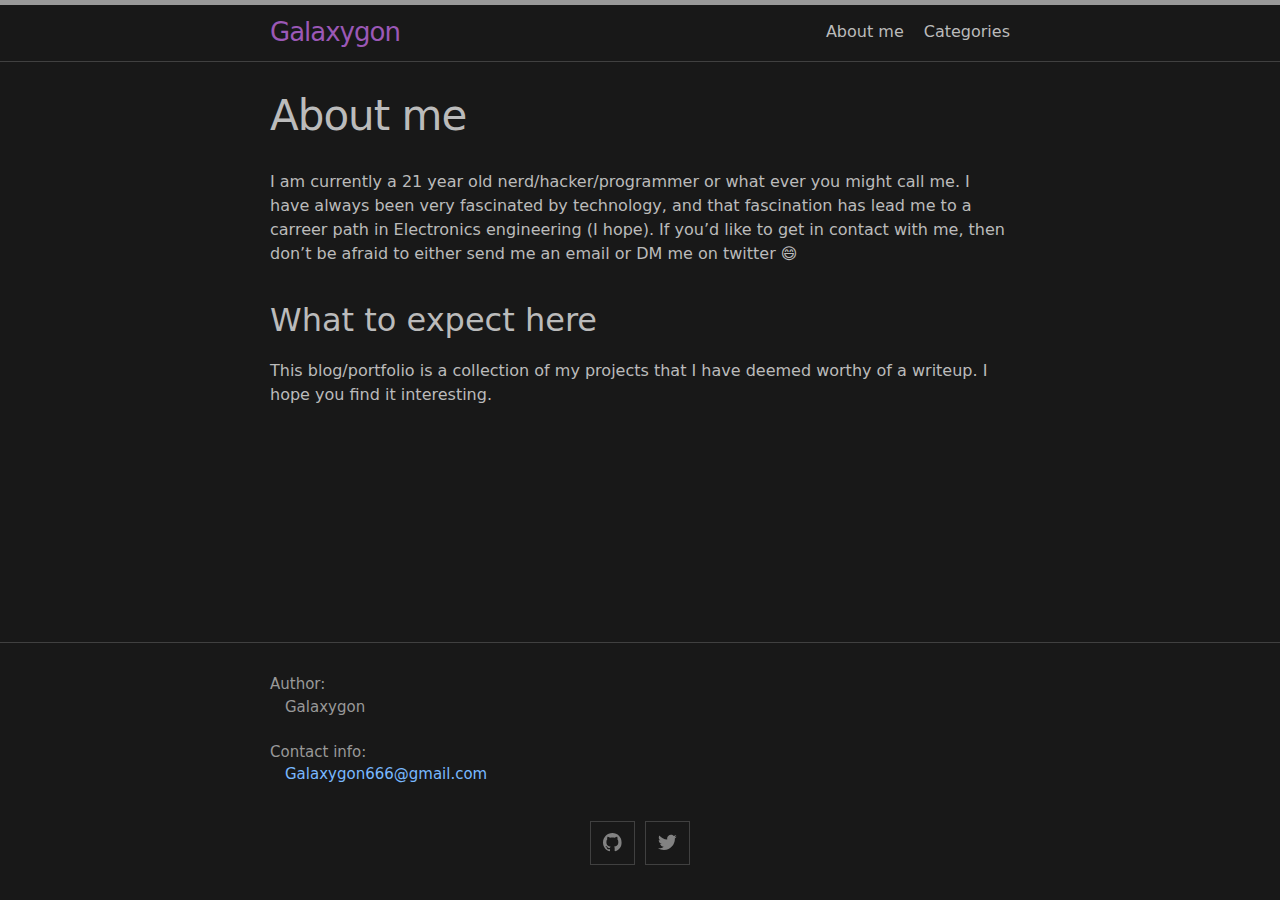
<file: about/index.html>
<!DOCTYPE html>
<html lang="en"><head>
  <meta charset="utf-8">
  <meta http-equiv="X-UA-Compatible" content="IE=edge">
  <meta name="viewport" content="width=device-width, initial-scale=1"><!-- Begin Jekyll SEO tag v2.8.0 -->
<title>About me | Galaxygon</title>
<meta name="generator" content="Jekyll v3.9.3" />
<meta property="og:title" content="About me" />
<meta name="author" content="Galaxygon" />
<meta property="og:locale" content="en_US" />
<link rel="canonical" href="https://galaxygon.dev/about/" />
<meta property="og:url" content="https://galaxygon.dev/about/" />
<meta property="og:site_name" content="Galaxygon" />
<meta property="og:type" content="website" />
<meta name="twitter:card" content="summary" />
<meta property="twitter:title" content="About me" />
<script type="application/ld+json">
{"@context":"https://schema.org","@type":"WebSite","author":{"@type":"Person","name":"Galaxygon"},"headline":"About me","name":"Galaxygon","url":"https://galaxygon.dev/about/"}</script>
<!-- End Jekyll SEO tag -->
<link rel="stylesheet" href="/assets/css/style.css"><link type="application/atom+xml" rel="alternate" href="https://galaxygon.dev/feed.xml" title="Galaxygon" />
</head>
<body><header class="site-header">

  <div class="wrapper"><a class="site-title" rel="author" href="/">Galaxygon</a><nav class="site-nav">
        <input type="checkbox" id="nav-trigger" class="nav-trigger" />
        <label for="nav-trigger">
          <span class="menu-icon">
            <svg viewBox="0 0 18 15" width="18px" height="15px">
              <path d="M18,1.484c0,0.82-0.665,1.484-1.484,1.484H1.484C0.665,2.969,0,2.304,0,1.484l0,0C0,0.665,0.665,0,1.484,0 h15.032C17.335,0,18,0.665,18,1.484L18,1.484z M18,7.516C18,8.335,17.335,9,16.516,9H1.484C0.665,9,0,8.335,0,7.516l0,0 c0-0.82,0.665-1.484,1.484-1.484h15.032C17.335,6.031,18,6.696,18,7.516L18,7.516z M18,13.516C18,14.335,17.335,15,16.516,15H1.484 C0.665,15,0,14.335,0,13.516l0,0c0-0.82,0.665-1.483,1.484-1.483h15.032C17.335,12.031,18,12.695,18,13.516L18,13.516z"/>
            </svg>
          </span>
        </label>

        <div class="trigger"><a class="page-link" href="/about/">About me</a><a class="page-link" href="/categories/">Categories</a></div>
      </nav></div>
</header>
<main class="page-content" aria-label="Content">
      <div class="wrapper">
        <article class="post">

  <header class="post-header">
    <h1 class="post-title">About me</h1>
  </header>

  <div class="post-content">
    <p>I am currently a 21 year old nerd/hacker/programmer or what ever you might call me. 
I have always been very fascinated by technology, and that fascination has lead me to a carreer path in Electronics engineering (I hope). If you’d like to get in contact with me, then don’t be afraid to either send me an email or DM me on twitter 😄</p>

<h2 id="what-to-expect-here">What to expect here</h2>

<p>This blog/portfolio is a collection of my projects that I have deemed worthy of a writeup. I hope you find it interesting.</p>

  </div>

</article>

      </div>
    </main><footer class="site-footer h-card">
  <data class="u-url" href="/"></data>

  <div class="wrapper">

    <div class="footer-col-wrapper">
      <div class="footer-col">
        <ul class="contact-list">
          Author: <li class="p-name">&emsp;Galaxygon</li>
          <br>
	      <p style="margin-bottom: 0 !important">Contact info:</p>
	      <li><a class="u-email" href="mailto:Galaxygon666@gmail.com">&emsp;Galaxygon666@gmail.com</a></li>
        </ul>
      </div>
      <div class="footer-col">
        <p></p>
      </div>
    </div>

    <div class="social-links"><ul class="social-media-list"><li>
  <a rel="me" href="https://github.com/galaxygon666" target="_blank" title="Galaxygon666">
    <svg class="svg-icon grey">
      <use xlink:href="/assets/minima-social-icons.svg#github"></use>
    </svg>
  </a>
</li>
<li>
  <a rel="me" href="https://twitter.com/galaxygon666" target="_blank" title="Galaxygon666">
    <svg class="svg-icon grey">
      <use xlink:href="/assets/minima-social-icons.svg#twitter"></use>
    </svg>
  </a>
</li>
</ul>
</div>

  </div>

</footer>
</body>

</html>
</file>
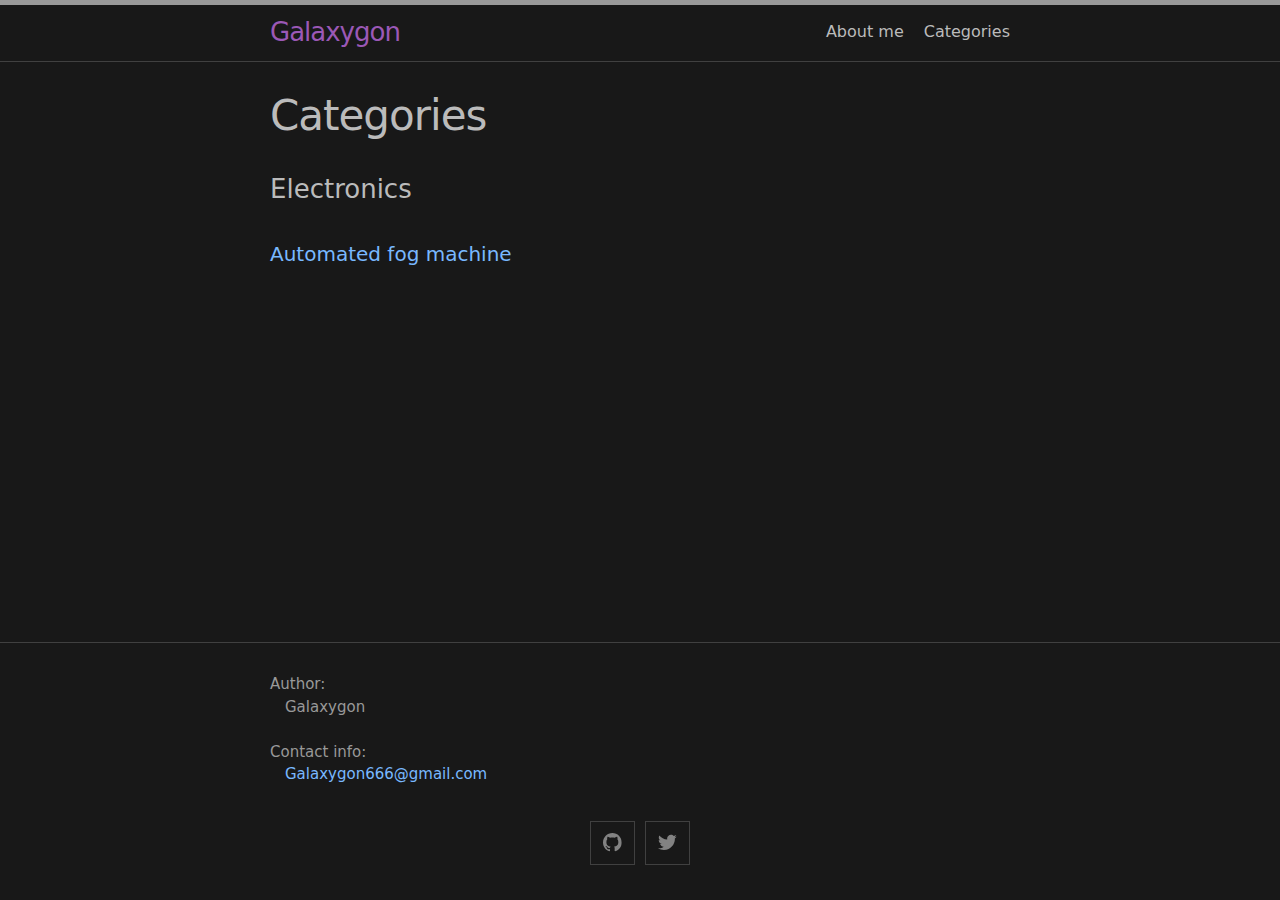
<file: categories/index.html>
<!DOCTYPE html>
<html lang="en"><head>
  <meta charset="utf-8">
  <meta http-equiv="X-UA-Compatible" content="IE=edge">
  <meta name="viewport" content="width=device-width, initial-scale=1"><!-- Begin Jekyll SEO tag v2.8.0 -->
<title>Categories | Galaxygon</title>
<meta name="generator" content="Jekyll v3.9.3" />
<meta property="og:title" content="Categories" />
<meta name="author" content="Galaxygon" />
<meta property="og:locale" content="en_US" />
<link rel="canonical" href="https://galaxygon.dev/categories/" />
<meta property="og:url" content="https://galaxygon.dev/categories/" />
<meta property="og:site_name" content="Galaxygon" />
<meta property="og:type" content="website" />
<meta name="twitter:card" content="summary" />
<meta property="twitter:title" content="Categories" />
<script type="application/ld+json">
{"@context":"https://schema.org","@type":"WebPage","author":{"@type":"Person","name":"Galaxygon"},"headline":"Categories","url":"https://galaxygon.dev/categories/"}</script>
<!-- End Jekyll SEO tag -->
<link rel="stylesheet" href="/assets/css/style.css"><link type="application/atom+xml" rel="alternate" href="https://galaxygon.dev/feed.xml" title="Galaxygon" />
</head>
<body><header class="site-header">

  <div class="wrapper"><a class="site-title" rel="author" href="/">Galaxygon</a><nav class="site-nav">
        <input type="checkbox" id="nav-trigger" class="nav-trigger" />
        <label for="nav-trigger">
          <span class="menu-icon">
            <svg viewBox="0 0 18 15" width="18px" height="15px">
              <path d="M18,1.484c0,0.82-0.665,1.484-1.484,1.484H1.484C0.665,2.969,0,2.304,0,1.484l0,0C0,0.665,0.665,0,1.484,0 h15.032C17.335,0,18,0.665,18,1.484L18,1.484z M18,7.516C18,8.335,17.335,9,16.516,9H1.484C0.665,9,0,8.335,0,7.516l0,0 c0-0.82,0.665-1.484,1.484-1.484h15.032C17.335,6.031,18,6.696,18,7.516L18,7.516z M18,13.516C18,14.335,17.335,15,16.516,15H1.484 C0.665,15,0,14.335,0,13.516l0,0c0-0.82,0.665-1.483,1.484-1.483h15.032C17.335,12.031,18,12.695,18,13.516L18,13.516z"/>
            </svg>
          </span>
        </label>

        <div class="trigger"><a class="page-link" href="/about/">About me</a><a class="page-link" href="/categories/">Categories</a></div>
      </nav></div>
</header>
<main class="page-content" aria-label="Content">
      <div class="wrapper">
        <article class="post">

  <header class="post-header">
    <h1 class="post-title">Categories</h1>
  </header>

  <div class="post-content">
    <div id="archives">

  <div class="archive-group">
    
    <div id="#Electronics"></div>
    <p></p>

    <h3 class="category-head">Electronics</h3>
    <a name="Electronics"></a>
    
    <article class="archive-item">
      <h4><a href="/electronics/2023/02/14/automated-fog-machine.html">Automated fog machine</a></h4>
    </article>
    
  </div>

</div>

  </div>

</article>

      </div>
    </main><footer class="site-footer h-card">
  <data class="u-url" href="/"></data>

  <div class="wrapper">

    <div class="footer-col-wrapper">
      <div class="footer-col">
        <ul class="contact-list">
          Author: <li class="p-name">&emsp;Galaxygon</li>
          <br>
	      <p style="margin-bottom: 0 !important">Contact info:</p>
	      <li><a class="u-email" href="mailto:Galaxygon666@gmail.com">&emsp;Galaxygon666@gmail.com</a></li>
        </ul>
      </div>
      <div class="footer-col">
        <p></p>
      </div>
    </div>

    <div class="social-links"><ul class="social-media-list"><li>
  <a rel="me" href="https://github.com/galaxygon666" target="_blank" title="Galaxygon666">
    <svg class="svg-icon grey">
      <use xlink:href="/assets/minima-social-icons.svg#github"></use>
    </svg>
  </a>
</li>
<li>
  <a rel="me" href="https://twitter.com/galaxygon666" target="_blank" title="Galaxygon666">
    <svg class="svg-icon grey">
      <use xlink:href="/assets/minima-social-icons.svg#twitter"></use>
    </svg>
  </a>
</li>
</ul>
</div>

  </div>

</footer>
</body>

</html>
</file>
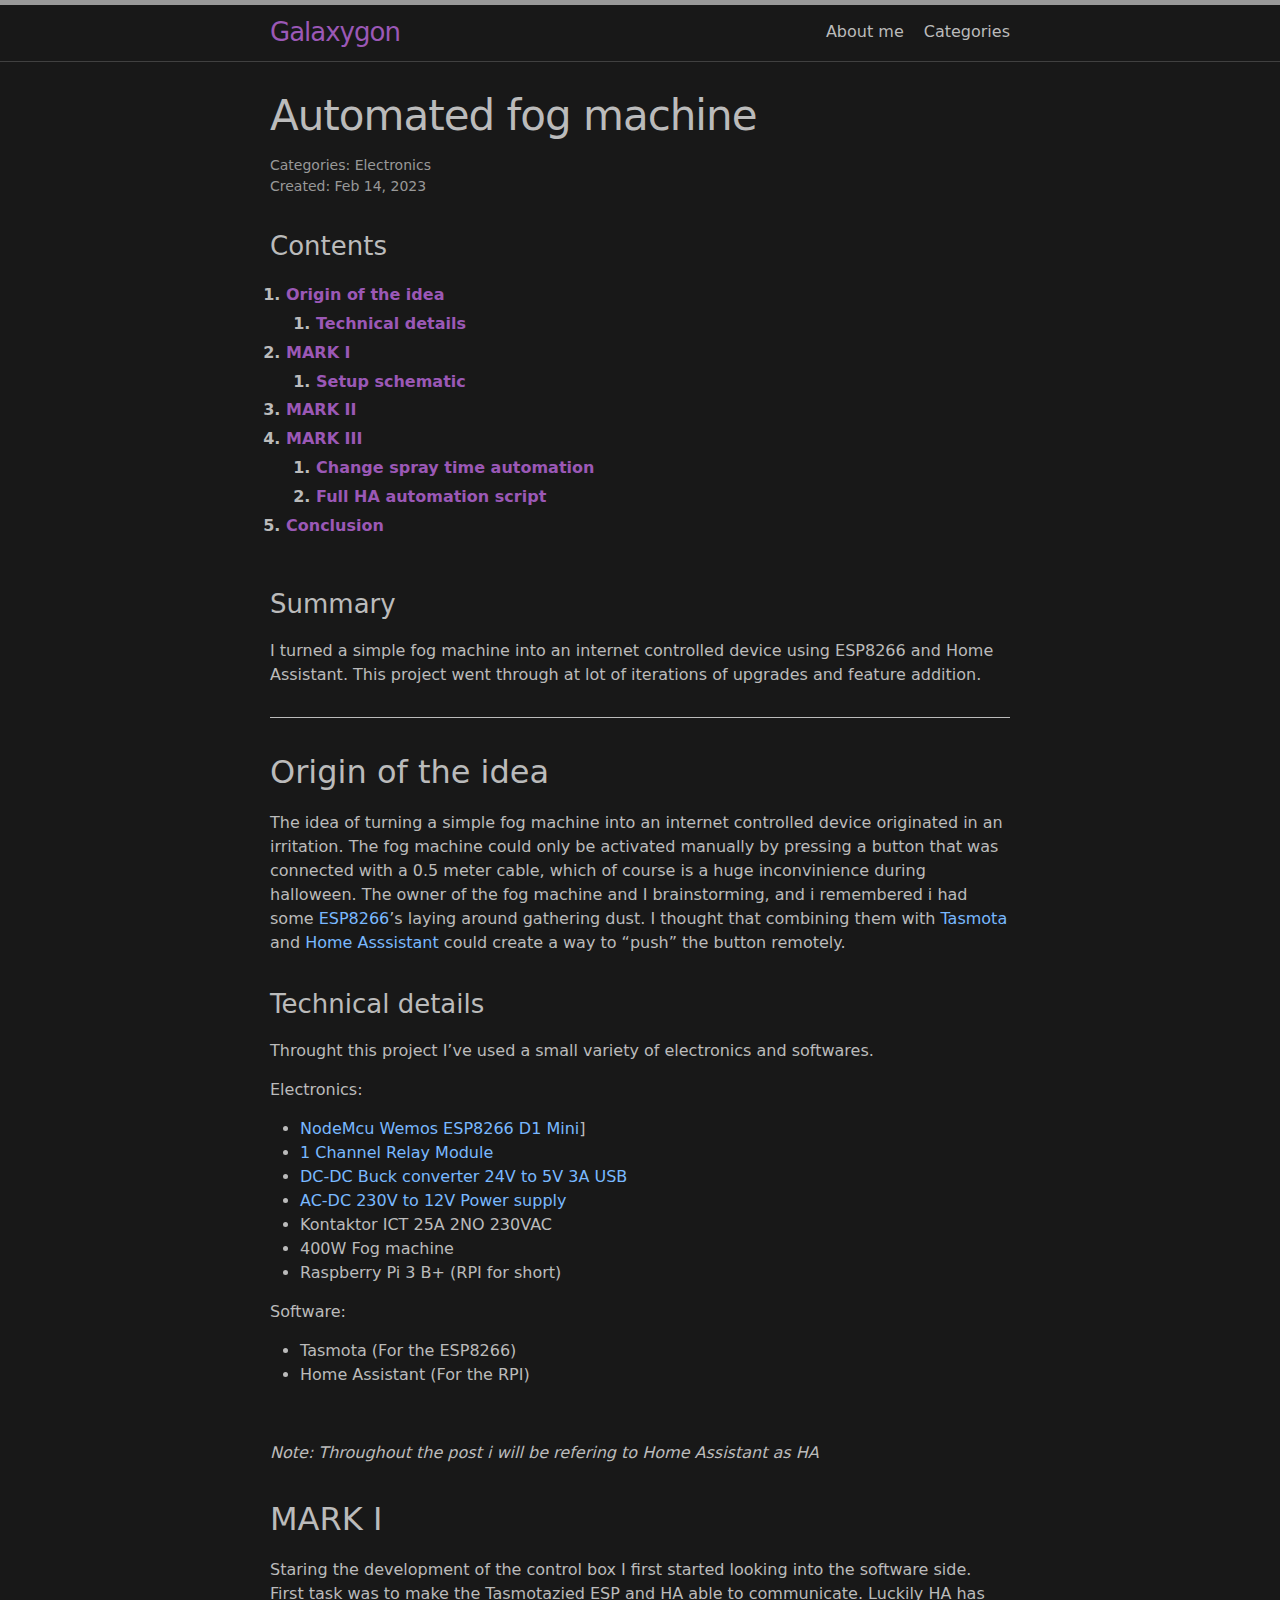
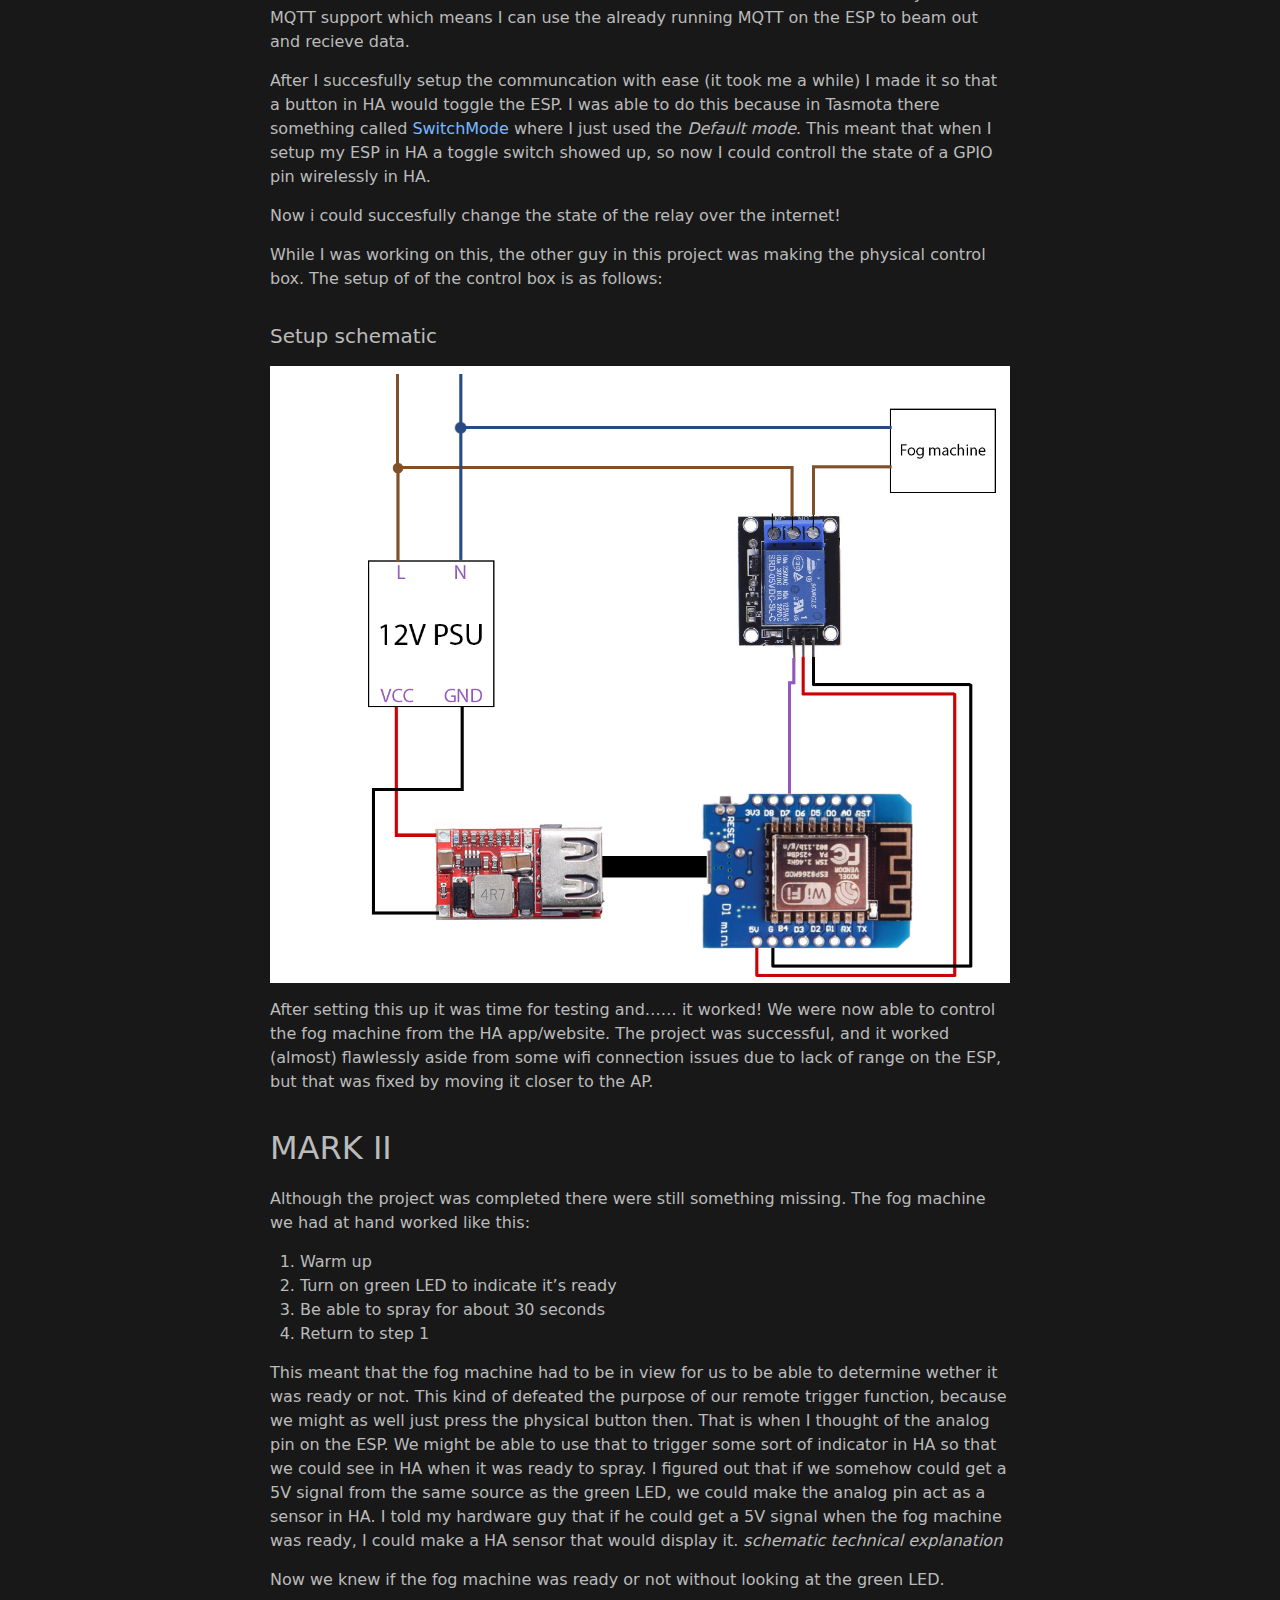
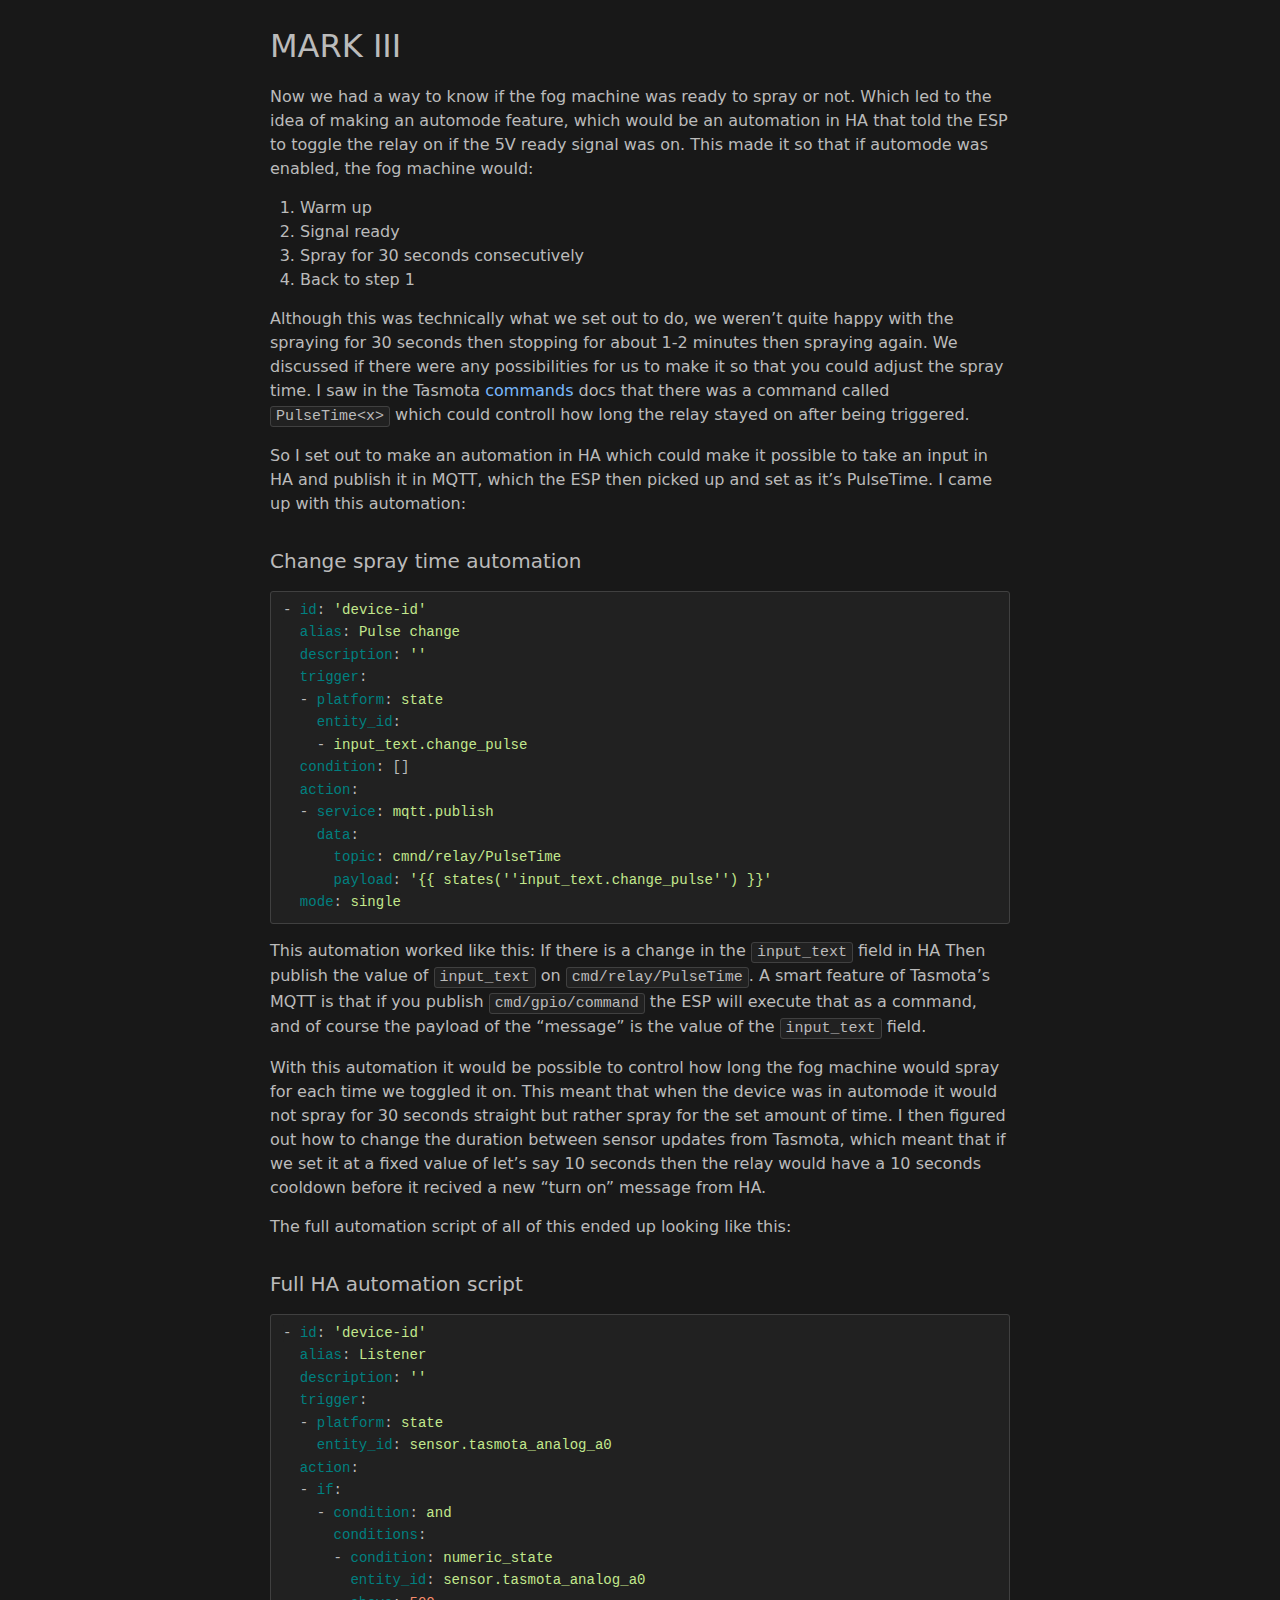
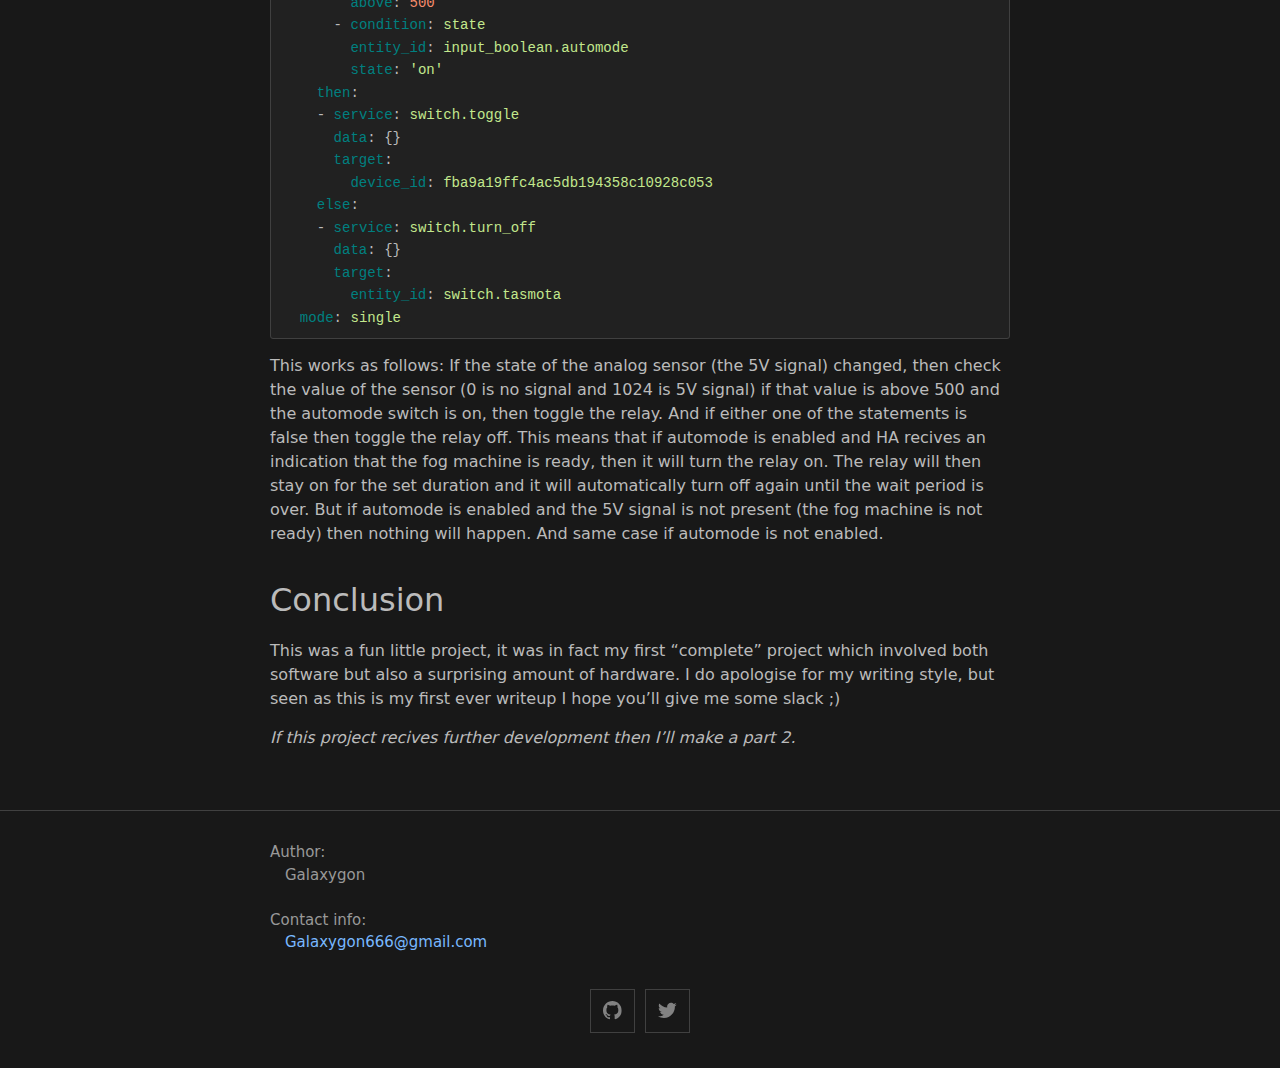
<file: electronics/2023/02/14/automated-fog-machine.html>
<!DOCTYPE html>
<html lang="en"><head>
  <meta charset="utf-8">
  <meta http-equiv="X-UA-Compatible" content="IE=edge">
  <meta name="viewport" content="width=device-width, initial-scale=1"><!-- Begin Jekyll SEO tag v2.8.0 -->
<title>Automated fog machine | Galaxygon</title>
<meta name="generator" content="Jekyll v3.9.3" />
<meta property="og:title" content="Automated fog machine" />
<meta name="author" content="Galaxygon" />
<meta property="og:locale" content="en_US" />
<meta name="description" content="Origin of the idea The idea of turning a simple fog machine into an internet controlled device originated in an irritation. The fog machine could only be activated manually by pressing a button that was connected with a 0.5 meter cable, which of course is a huge inconvinience during halloween. The owner of the fog machine and I brainstorming, and i remembered i had some ESP8266’s laying around gathering dust. I thought that combining them with Tasmota and Home Asssistant could create a way to “push” the button remotely." />
<meta property="og:description" content="Origin of the idea The idea of turning a simple fog machine into an internet controlled device originated in an irritation. The fog machine could only be activated manually by pressing a button that was connected with a 0.5 meter cable, which of course is a huge inconvinience during halloween. The owner of the fog machine and I brainstorming, and i remembered i had some ESP8266’s laying around gathering dust. I thought that combining them with Tasmota and Home Asssistant could create a way to “push” the button remotely." />
<link rel="canonical" href="https://galaxygon.dev/electronics/2023/02/14/automated-fog-machine.html" />
<meta property="og:url" content="https://galaxygon.dev/electronics/2023/02/14/automated-fog-machine.html" />
<meta property="og:site_name" content="Galaxygon" />
<meta property="og:image" content="https://galaxygon.dev/fogmachine/fogmachine.jpg" />
<meta property="og:type" content="article" />
<meta property="article:published_time" content="2023-02-14T00:00:00+01:00" />
<meta name="twitter:card" content="summary_large_image" />
<meta property="twitter:image" content="https://galaxygon.dev/fogmachine/fogmachine.jpg" />
<meta property="twitter:title" content="Automated fog machine" />
<script type="application/ld+json">
{"@context":"https://schema.org","@type":"BlogPosting","author":{"@type":"Person","name":"Galaxygon"},"dateModified":"2023-02-14T00:00:00+01:00","datePublished":"2023-02-14T00:00:00+01:00","description":"Origin of the idea The idea of turning a simple fog machine into an internet controlled device originated in an irritation. The fog machine could only be activated manually by pressing a button that was connected with a 0.5 meter cable, which of course is a huge inconvinience during halloween. The owner of the fog machine and I brainstorming, and i remembered i had some ESP8266’s laying around gathering dust. I thought that combining them with Tasmota and Home Asssistant could create a way to “push” the button remotely.","headline":"Automated fog machine","image":"https://galaxygon.dev/fogmachine/fogmachine.jpg","mainEntityOfPage":{"@type":"WebPage","@id":"https://galaxygon.dev/electronics/2023/02/14/automated-fog-machine.html"},"url":"https://galaxygon.dev/electronics/2023/02/14/automated-fog-machine.html"}</script>
<!-- End Jekyll SEO tag -->
<link rel="stylesheet" href="/assets/css/style.css"><link type="application/atom+xml" rel="alternate" href="https://galaxygon.dev/feed.xml" title="Galaxygon" />
</head>
<body><header class="site-header">

  <div class="wrapper"><a class="site-title" rel="author" href="/">Galaxygon</a><nav class="site-nav">
        <input type="checkbox" id="nav-trigger" class="nav-trigger" />
        <label for="nav-trigger">
          <span class="menu-icon">
            <svg viewBox="0 0 18 15" width="18px" height="15px">
              <path d="M18,1.484c0,0.82-0.665,1.484-1.484,1.484H1.484C0.665,2.969,0,2.304,0,1.484l0,0C0,0.665,0.665,0,1.484,0 h15.032C17.335,0,18,0.665,18,1.484L18,1.484z M18,7.516C18,8.335,17.335,9,16.516,9H1.484C0.665,9,0,8.335,0,7.516l0,0 c0-0.82,0.665-1.484,1.484-1.484h15.032C17.335,6.031,18,6.696,18,7.516L18,7.516z M18,13.516C18,14.335,17.335,15,16.516,15H1.484 C0.665,15,0,14.335,0,13.516l0,0c0-0.82,0.665-1.483,1.484-1.483h15.032C17.335,12.031,18,12.695,18,13.516L18,13.516z"/>
            </svg>
          </span>
        </label>

        <div class="trigger"><a class="page-link" href="/about/">About me</a><a class="page-link" href="/categories/">Categories</a></div>
      </nav></div>
</header>
<main class="page-content" aria-label="Content">
      <div class="wrapper">
        <article class="post h-entry" itemscope itemtype="http://schema.org/BlogPosting">

  <header class="post-header">
    <h1 class="post-title p-name" itemprop="name headline">Automated fog machine</h1>
    <p class="post-meta">Categories:
	
        Electronics
        
      </a>
      
      <br>
      <time class="dt-published" datetime="2023-02-14T00:00:00+01:00" itemprop="datePublished">
        Created: Feb 14, 2023
      </time>
      <br></p>
  </header>

  <div class="post-content e-content" itemprop="articleBody">
	<h3>Contents</h3>
	<div class="table-container">
    		<ul id="toc" class="toc__list">
<li class="toc-entry toc-h2"><a href="#origin-of-the-idea">Origin of the idea</a>
<ul class="toc__sublist">
<li class="toc-entry toc-h3"><a href="#technical-details">Technical details</a></li>
</ul>
</li>
<li class="toc-entry toc-h2"><a href="#mark-i">MARK I</a>
<ul class="toc__sublist">
<li class="toc-entry toc-h4"><a href="#setup-schematic">Setup schematic</a></li>
</ul>
</li>
<li class="toc-entry toc-h2"><a href="#mark-ii">MARK II</a></li>
<li class="toc-entry toc-h2"><a href="#mark-iii">MARK III</a>
<ul class="toc__sublist">
<li class="toc-entry toc-h4"><a href="#change-spray-time-automation">Change spray time automation</a></li>
<li class="toc-entry toc-h4"><a href="#full-ha-automation-script">Full HA automation script</a></li>
</ul>
</li>
<li class="toc-entry toc-h2"><a href="#conclusion">Conclusion</a></li>
</ul>
	</div>
	<div class="summary-container">
	    <h3>Summary</h3>
	    I turned a simple fog machine into an internet controlled device using ESP8266 and Home Assistant. This project went through at lot of iterations of upgrades and feature addition.
	</div>
	<hr style="background-color: #bbbbbb; height: 1px !important; border: none !important;">
	<h2 id="origin-of-the-idea">Origin of the idea</h2>
<p>The idea of turning a simple fog machine into an internet controlled device originated in an irritation. The fog machine could only be activated
manually by pressing a button that was connected with a 0.5 meter cable, which of course is a huge inconvinience during halloween.
The owner of the fog machine and I brainstorming, and i remembered i had some <a href="https://randomnerdtutorials.com/getting-started-with-esp8266-wifi-transceiver-review/" target="_blank">ESP8266</a>’s laying around gathering dust. 
I thought that combining them with <a href="https://tasmota.github.io/docs/" target="_blank">Tasmota</a> and <a href="https://www.home-assistant.io/" target="_blank">Home Asssistant</a> could create a way to “push” the button remotely.</p>

<h3 id="technical-details">Technical details</h3>
<p>Throught this project I’ve used a small variety of electronics and softwares.</p>

<p>Electronics:</p>
<ul>
  <li><a href="https://randomnerdtutorials.com/getting-started-with-esp8266-wifi-transceiver-review/">NodeMcu Wemos ESP8266 D1 Mini</a>]</li>
  <li><a href="https://www.aliexpress.com/item/1005002397233422.html?spm=a2g0o.productlist.main.9.5c36693aI6PFPb&amp;algo_pvid=11dff509-00e8-4eba-9d89-611004b35ce3&amp;aem_p4p_detail=202302151539263512815229632000009223875&amp;algo_exp_id=11dff509-00e8-4eba-9d89-611004b35ce3-4&amp;pdp_ext_f=%7B%22sku_id%22%3A%2212000020517138480%22%7D&amp;pdp_npi=3%40dis%21DKK%218.67%216.94%21%21%21%21%21%40210213c816765043667672883d06e0%2112000020517138480%21sea%21DK%213849881319&amp;curPageLogUid=Jp9bUFcVDzUo&amp;ad_pvid=202302151539263512815229632000009223875_1&amp;ad_pvid=202302151539263512815229632000009223875_1">1 Channel Relay Module</a></li>
  <li><a href="https://www.aliexpress.com/item/32815170131.html?spm=a2g0o.productlist.main.15.4abd278cSCKDRp&amp;algo_pvid=8a0a01e9-2d97-4fa3-95e1-e5031462294d&amp;algo_exp_id=8a0a01e9-2d97-4fa3-95e1-e5031462294d-7&amp;pdp_ext_f=%7B%22sku_id%22%3A%2210000001106771260%22%7D&amp;pdp_npi=3%40dis%21DKK%2112.14%219.92%21%21%21%21%21%40211beca116765044154204156d06e4%2110000001106771260%21sea%21DK%213849881319&amp;curPageLogUid=InoIyplmJjKu">DC-DC Buck converter 24V to 5V 3A USB</a></li>
  <li><a href="https://www.aliexpress.com/item/33051556213.html?spm=a2g0o.cart.0.0.1d1638daVulh7o&amp;mp=1">AC-DC 230V to 12V Power supply</a></li>
  <li>Kontaktor ICT 25A 2NO 230VAC</li>
  <li>400W Fog machine</li>
  <li>Raspberry Pi 3 B+ (RPI for short)</li>
</ul>

<p>Software:</p>
<ul>
  <li>Tasmota (For the ESP8266)</li>
  <li>Home Assistant (For the RPI)</li>
</ul>

<p> </p>

<p><em>Note: Throughout the post i will be refering to Home Assistant as HA</em></p>

<h2 id="mark-i">MARK I</h2>
<p>Staring the development of the control box I first started looking into the software side. First task was to make the Tasmotazied ESP and HA able to communicate. Luckily HA has MQTT support which means I can use the already running MQTT on the ESP to beam out and recieve data.</p>

<p>After I succesfully setup the communcation with ease (it took me a while) I made it so that a button in HA would toggle the ESP. I was able to do this because in Tasmota there something called <a href="https://tasmota.github.io/docs/Buttons-and-Switches/#switch">SwitchMode</a> where I just used the <em>Default mode</em>. This meant that when I setup my ESP in HA a toggle switch showed up, so now I could controll the state of a GPIO pin wirelessly in HA.</p>

<p>Now i could succesfully change the state of the relay over the internet!</p>

<p>While I was working on this, the other guy in this project was making the physical control box. The setup of of the control box is as follows:</p>
<h4 id="setup-schematic">Setup schematic</h4>
<p><img src="/_img/fogmachine/MARK1.png" alt="MARK I" /></p>

<p>After setting this up it was time for testing and…… it worked! We were now able to control the fog machine from the HA app/website. The project was successful, and it worked (almost) flawlessly aside from some wifi connection issues due to lack of range on the ESP, but that was fixed by moving it closer to the AP.</p>

<h2 id="mark-ii">MARK II</h2>
<p>Although the project was completed there were still something missing. The fog machine we had at hand worked like this:</p>
<ol>
  <li>Warm up</li>
  <li>Turn on green LED to indicate it’s ready</li>
  <li>Be able to spray for about 30 seconds</li>
  <li>Return to step 1</li>
</ol>

<p>This meant that the fog machine had to be in view for us to be able to determine wether it was ready or not. This kind of defeated the purpose of our remote trigger function, because we might as well just press the physical button then.
That is when I thought of the analog pin on the ESP. We might be able to use that to trigger some sort of indicator in HA so that we could see in HA when it was ready to spray.
I figured out that if we somehow could get a 5V signal from the same source as the green LED, we could make the analog pin act as a sensor in HA. I told my hardware guy that if he could get a 5V signal when the fog machine was ready, I could make a HA sensor that would display it. 
<em>schematic</em>
<em>technical explanation</em></p>

<p>Now we knew if the fog machine was ready or not without looking at the green LED.</p>

<h2 id="mark-iii">MARK III</h2>
<p>Now we had a way to know if the fog machine was ready to spray or not. Which led to the idea of making an automode feature, which would be an automation in HA that told the ESP to toggle the relay on if the 5V ready signal was on. This made it so that if automode was enabled, the fog machine would:</p>
<ol>
  <li>Warm up</li>
  <li>Signal ready</li>
  <li>Spray for 30 seconds consecutively</li>
  <li>Back to step 1</li>
</ol>

<p>Although this was technically what we set out to do, we weren’t quite happy with the spraying for 30 seconds then stopping for about 1-2 minutes then spraying again. We discussed if there were any possibilities for us to make it so that you could adjust the spray time. I saw in the Tasmota <a href="https://tasmota.github.io/docs/Commands/#control">commands</a> docs that there was a command called <code class="language-plaintext highlighter-rouge">PulseTime&lt;x&gt;</code> which could controll how long the relay stayed on after being triggered.</p>

<p>So I set out to make an automation in HA which could make it possible to take an input in HA and publish it in MQTT, which the ESP then picked up and set as it’s PulseTime. I came up with this automation:</p>
<h4 id="change-spray-time-automation">Change spray time automation</h4>

<div class="language-yaml highlighter-rouge"><div class="highlight"><pre class="highlight"><code><span class="pi">-</span> <span class="na">id</span><span class="pi">:</span> <span class="s1">'</span><span class="s">device-id'</span>
  <span class="na">alias</span><span class="pi">:</span> <span class="s">Pulse change</span>
  <span class="na">description</span><span class="pi">:</span> <span class="s1">'</span><span class="s">'</span>
  <span class="na">trigger</span><span class="pi">:</span>
  <span class="pi">-</span> <span class="na">platform</span><span class="pi">:</span> <span class="s">state</span>
    <span class="na">entity_id</span><span class="pi">:</span>
    <span class="pi">-</span> <span class="s">input_text.change_pulse</span>
  <span class="na">condition</span><span class="pi">:</span> <span class="pi">[]</span>
  <span class="na">action</span><span class="pi">:</span>
  <span class="pi">-</span> <span class="na">service</span><span class="pi">:</span> <span class="s">mqtt.publish</span>
    <span class="na">data</span><span class="pi">:</span>
      <span class="na">topic</span><span class="pi">:</span> <span class="s">cmnd/relay/PulseTime</span>
      <span class="na">payload</span><span class="pi">:</span> <span class="s1">'</span><span class="s">{{</span><span class="nv"> </span><span class="s">states('</span><span class="s1">'</span><span class="s">input_text.change_pulse'</span><span class="s1">'</span><span class="s">)</span><span class="nv"> </span><span class="s">}}'</span>
  <span class="na">mode</span><span class="pi">:</span> <span class="s">single</span>
</code></pre></div></div>

<p>This automation worked like this: If there is a change in the <code class="language-plaintext highlighter-rouge">input_text</code> field in HA Then publish the value of <code class="language-plaintext highlighter-rouge">input_text</code> on <code class="language-plaintext highlighter-rouge">cmd/relay/PulseTime</code>. A smart feature of Tasmota’s MQTT is that if you publish <code class="language-plaintext highlighter-rouge">cmd/gpio/command</code> the ESP will execute that as a command, and of course the payload of the “message” is the value of the <code class="language-plaintext highlighter-rouge">input_text</code> field.</p>

<p>With this automation it would be possible to control how long the fog machine would spray for each time we toggled it on. This meant that when the device was in automode it would not spray for 30 seconds straight but rather spray for the set amount of time. I then figured out how to change the duration between sensor updates from Tasmota, which meant that if we set it at a fixed value of let’s say 10 seconds then the relay would have a 10 seconds cooldown before it recived a new “turn on” message from HA.</p>

<p>The full automation script of all of this ended up looking like this:</p>
<h4 id="full-ha-automation-script">Full HA automation script</h4>

<div class="language-yaml highlighter-rouge"><div class="highlight"><pre class="highlight"><code><span class="pi">-</span> <span class="na">id</span><span class="pi">:</span> <span class="s1">'</span><span class="s">device-id'</span>
  <span class="na">alias</span><span class="pi">:</span> <span class="s">Listener</span>
  <span class="na">description</span><span class="pi">:</span> <span class="s1">'</span><span class="s">'</span>
  <span class="na">trigger</span><span class="pi">:</span>
  <span class="pi">-</span> <span class="na">platform</span><span class="pi">:</span> <span class="s">state</span>
    <span class="na">entity_id</span><span class="pi">:</span> <span class="s">sensor.tasmota_analog_a0</span>
  <span class="na">action</span><span class="pi">:</span>
  <span class="pi">-</span> <span class="na">if</span><span class="pi">:</span>
    <span class="pi">-</span> <span class="na">condition</span><span class="pi">:</span> <span class="s">and</span>
      <span class="na">conditions</span><span class="pi">:</span>
      <span class="pi">-</span> <span class="na">condition</span><span class="pi">:</span> <span class="s">numeric_state</span>
        <span class="na">entity_id</span><span class="pi">:</span> <span class="s">sensor.tasmota_analog_a0</span>
        <span class="na">above</span><span class="pi">:</span> <span class="m">500</span>
      <span class="pi">-</span> <span class="na">condition</span><span class="pi">:</span> <span class="s">state</span>
        <span class="na">entity_id</span><span class="pi">:</span> <span class="s">input_boolean.automode</span>
        <span class="na">state</span><span class="pi">:</span> <span class="s1">'</span><span class="s">on'</span>
    <span class="na">then</span><span class="pi">:</span>
    <span class="pi">-</span> <span class="na">service</span><span class="pi">:</span> <span class="s">switch.toggle</span>
      <span class="na">data</span><span class="pi">:</span> <span class="pi">{}</span>
      <span class="na">target</span><span class="pi">:</span>
        <span class="na">device_id</span><span class="pi">:</span> <span class="s">fba9a19ffc4ac5db194358c10928c053</span>
    <span class="na">else</span><span class="pi">:</span>
    <span class="pi">-</span> <span class="na">service</span><span class="pi">:</span> <span class="s">switch.turn_off</span>
      <span class="na">data</span><span class="pi">:</span> <span class="pi">{}</span>
      <span class="na">target</span><span class="pi">:</span>
        <span class="na">entity_id</span><span class="pi">:</span> <span class="s">switch.tasmota</span>
  <span class="na">mode</span><span class="pi">:</span> <span class="s">single</span>
</code></pre></div></div>

<p>This works as follows: If the state of the analog sensor (the 5V signal) changed, then check the value of the sensor (0 is no signal and 1024 is 5V signal) if that value is above 500 and the automode switch is on, then toggle the relay. And if either one of the statements is false then toggle the relay off. 
This means that if automode is enabled and HA recives an indication that the fog machine is ready, then it will turn the relay on. The relay will then stay on for the set duration and it will automatically turn off again until the wait period is over. But if automode is enabled and the 5V signal is not present (the fog machine is not ready) then nothing will happen. And same case if automode is not enabled.</p>

<h2 id="conclusion">Conclusion</h2>
<p>This was a fun little project, it was in fact my first “complete” project which involved both software but also a surprising amount of hardware. I do apologise for my writing style, but seen as this is my first ever writeup I hope you’ll give me some slack ;)</p>

<p><em>If this project recives further development then I’ll make a part 2.</em></p>


  </div><a class="u-url" href="/electronics/2023/02/14/automated-fog-machine.html" hidden></a>
</article>

      </div>
    </main><footer class="site-footer h-card">
  <data class="u-url" href="/"></data>

  <div class="wrapper">

    <div class="footer-col-wrapper">
      <div class="footer-col">
        <ul class="contact-list">
          Author: <li class="p-name">&emsp;Galaxygon</li>
          <br>
	      <p style="margin-bottom: 0 !important">Contact info:</p>
	      <li><a class="u-email" href="mailto:Galaxygon666@gmail.com">&emsp;Galaxygon666@gmail.com</a></li>
        </ul>
      </div>
      <div class="footer-col">
        <p></p>
      </div>
    </div>

    <div class="social-links"><ul class="social-media-list"><li>
  <a rel="me" href="https://github.com/galaxygon666" target="_blank" title="Galaxygon666">
    <svg class="svg-icon grey">
      <use xlink:href="/assets/minima-social-icons.svg#github"></use>
    </svg>
  </a>
</li>
<li>
  <a rel="me" href="https://twitter.com/galaxygon666" target="_blank" title="Galaxygon666">
    <svg class="svg-icon grey">
      <use xlink:href="/assets/minima-social-icons.svg#twitter"></use>
    </svg>
  </a>
</li>
</ul>
</div>

  </div>

</footer>
</body>

</html>
</file>
<file: assets/css/style.css>
.highlight .c {
  color: #545454;
  font-style: italic; }
.highlight .err {
  color: #f07178;
  background-color: #e3d2d2; }
.highlight .k {
  color: #89DDFF;
  font-weight: bold; }
.highlight .o {
  font-weight: bold; }
.highlight .cm {
  color: #545454;
  font-style: italic; }
.highlight .cp {
  color: #545454;
  font-weight: bold; }
.highlight .c1 {
  color: #545454;
  font-style: italic; }
.highlight .cs {
  color: #545454;
  font-weight: bold;
  font-style: italic; }
.highlight .gd {
  color: #000;
  background-color: #fdd; }
.highlight .gd .x {
  color: #000;
  background-color: #faa; }
.highlight .ge {
  font-style: italic; }
.highlight .gr {
  color: #f07178; }
.highlight .gh {
  color: #999; }
.highlight .gi {
  color: #000;
  background-color: #dfd; }
.highlight .gi .x {
  color: #000;
  background-color: #afa; }
.highlight .go {
  color: #888; }
.highlight .gp {
  color: #555; }
.highlight .gs {
  font-weight: bold; }
.highlight .gu {
  color: #aaa; }
.highlight .gt {
  color: #f07178; }
.highlight .kc {
  font-weight: bold; }
.highlight .kd {
  font-weight: bold; }
.highlight .kp {
  font-weight: bold; }
.highlight .kr {
  font-weight: bold; }
.highlight .kt {
  color: #FFCB6B;
  font-weight: bold; }
.highlight .m {
  color: #F78C6C; }
.highlight .s {
  color: #C3E88D; }
.highlight .na {
  color: #008080; }
.highlight .nb {
  color: #EEFFFF; }
.highlight .nc {
  color: #FFCB6B;
  font-weight: bold; }
.highlight .no {
  color: #008080; }
.highlight .ni {
  color: #800080; }
.highlight .ne {
  color: #900;
  font-weight: bold; }
.highlight .nf {
  color: #82AAFF;
  font-weight: bold; }
.highlight .nn {
  color: #555; }
.highlight .nt {
  color: #FFCB6B; }
.highlight .nv {
  color: #EEFFFF; }
.highlight .ow {
  font-weight: bold; }
.highlight .w {
  color: #EEFFFF; }
.highlight .mf {
  color: #F78C6C; }
.highlight .mh {
  color: #F78C6C; }
.highlight .mi {
  color: #F78C6C; }
.highlight .mo {
  color: #F78C6C; }
.highlight .sb {
  color: #C3E88D; }
.highlight .sc {
  color: #C3E88D; }
.highlight .sd {
  color: #C3E88D; }
.highlight .s2 {
  color: #C3E88D; }
.highlight .se {
  color: #EEFFFF; }
.highlight .sh {
  color: #C3E88D; }
.highlight .si {
  color: #C3E88D; }
.highlight .sx {
  color: #C3E88D; }
.highlight .sr {
  color: #C3E88D; }
.highlight .s1 {
  color: #C3E88D; }
.highlight .ss {
  color: #C3E88D; }
.highlight .bp {
  color: #999; }
.highlight .vc {
  color: #FFCB6B; }
.highlight .vg {
  color: #EEFFFF; }
.highlight .vi {
  color: #EEFFFF; }
.highlight .il {
  color: #F78C6C; }

html {
  font-size: 16px; }

/**
 * Reset some basic elements
 */
body, h1, h2, h3, h4, h5, h6,
p, blockquote, pre, hr,
dl, dd, ol, ul, figure {
  margin: 0;
  padding: 0; }

/**
 * Basic styling
 */
body {
  font: 400 16px/1.5 -apple-system, system-ui, BlinkMacSystemFont, "Segoe UI", "Segoe UI Emoji", "Segoe UI Symbol", "Apple Color Emoji", Roboto, Helvetica, Arial, sans-serif;
  color: #bbbbbb;
  background-color: #181818;
  -webkit-text-size-adjust: 100%;
  -webkit-font-feature-settings: "kern" 1;
  -moz-font-feature-settings: "kern" 1;
  -o-font-feature-settings: "kern" 1;
  font-feature-settings: "kern" 1;
  font-kerning: normal;
  display: flex;
  min-height: 100vh;
  flex-direction: column;
  overflow-wrap: break-word; }

/**
 * Set `margin-bottom` to maintain vertical rhythm
 */
h1, h2, h3, h4, h5, h6,
p, blockquote, pre,
ul, ol, dl, figure,
.highlight {
  margin-bottom: 15px; }

hr {
  margin-top: 30px;
  margin-bottom: 30px; }

/**
 * `main` element
 */
main {
  display: block;
  /* Default value of `display` of `main` element is 'inline' in IE 11. */ }

/**
 * Images
 */
img {
  max-width: 100%;
  vertical-align: middle; }

/**
 * Figures
 */
figure > img {
  display: block; }

figcaption {
  font-size: 14px; }

/**
 * Lists
 */
ul, ol {
  margin-left: 30px; }

li > ul,
li > ol {
  margin-bottom: 0; }

/**
 * Headings
 */
h1, h2, h3, h4, h5, h6 {
  font-weight: 400; }

/**
 * Links
 */
a {
  color: #79b8ff;
  text-decoration: none; }
  a:visited {
    color: #79b8ff; }
  a:hover {
    color: #bbbbbb;
    text-decoration: underline; }
  .social-media-list a:hover, .pagination a:hover {
    text-decoration: none; }
    .social-media-list a:hover .username, .pagination a:hover .username {
      text-decoration: underline; }

/**
 * Blockquotes
 */
blockquote {
  color: #999999;
  border-left: 4px solid #404040;
  padding-left: 15px;
  font-size: 1.125rem;
  font-style: italic; }
  blockquote > :last-child {
    margin-bottom: 0; }
  blockquote i, blockquote em {
    font-style: normal; }

/**
 * Code formatting
 */
pre,
code {
  font-family: "Menlo", "Inconsolata", "Consolas", "Roboto Mono", "Ubuntu Mono", "Liberation Mono", "Courier New", monospace;
  font-size: 0.9375em;
  border: 1px solid #404040;
  border-radius: 3px;
  background-color: #212121; }

code {
  padding: 1px 5px; }

pre {
  padding: 8px 12px;
  overflow-x: auto; }
  pre > code {
    border: 0;
    padding-right: 0;
    padding-left: 0; }

.highlight {
  border-radius: 3px;
  background: #212121; }
  .highlighter-rouge .highlight {
    background: #212121; }

/**
 * Wrapper
 */
.wrapper {
  max-width: calc(800px - (30px));
  margin-right: auto;
  margin-left: auto;
  padding-right: 15px;
  padding-left: 15px; }
  @media screen and (min-width: 800px) {
    .wrapper {
      max-width: calc(800px - (30px * 2));
      padding-right: 30px;
      padding-left: 30px; } }

/**
 * Clearfix
 */
.wrapper:after {
  content: "";
  display: table;
  clear: both; }

/**
 * Icons
 */
.orange {
  color: #f66a0a; }

.grey {
  color: #828282; }

.svg-icon {
  width: 1.25em;
  height: 1.25em;
  display: inline-block;
  fill: currentColor;
  vertical-align: text-bottom; }

/**
 * Tables
 */
table {
  margin-bottom: 30px;
  width: 100%;
  text-align: left;
  color: #bbbbbb;
  border-collapse: collapse;
  border: 1px solid #404040; }
  table tr:nth-child(even) {
    background-color: #222222; }
  table th, table td {
    padding: 10px 15px; }
  table th {
    background-color: #323232;
    border: 1px solid #4e4e4e; }
  table td {
    border: 1px solid #404040; }
  @media screen and (max-width: 800px) {
    table {
      display: block;
      overflow-x: auto;
      -webkit-overflow-scrolling: touch;
      -ms-overflow-style: -ms-autohiding-scrollbar; } }

/**
 * Site header
 */
.site-header {
  border-top: 5px solid #999999;
  border-bottom: 1px solid #404040;
  min-height: 55.95px;
  line-height: 54px;
  position: relative; }

.site-title {
  font-size: 1.625rem;
  font-weight: 300;
  letter-spacing: -1px;
  margin-bottom: 0;
  float: left; }
  @media screen and (max-width: 600px) {
    .site-title {
      padding-right: 45px; } }
  .site-title, .site-title:visited {
    color: #a6a6a6; }

.site-nav {
  position: absolute;
  top: 9px;
  right: 15px;
  background-color: #181818;
  border: 1px solid #404040;
  border-radius: 5px;
  text-align: right; }
  .site-nav .nav-trigger {
    display: none; }
  .site-nav .menu-icon {
    float: right;
    width: 36px;
    height: 26px;
    line-height: 0;
    padding-top: 10px;
    text-align: center; }
    .site-nav .menu-icon > svg path {
      fill: #999999; }
  .site-nav label[for="nav-trigger"] {
    display: block;
    float: right;
    width: 36px;
    height: 36px;
    z-index: 2;
    cursor: pointer; }
  .site-nav input ~ .trigger {
    clear: both;
    display: none; }
  .site-nav input:checked ~ .trigger {
    display: block;
    padding-bottom: 5px; }
  .site-nav .page-link {
    color: #bbbbbb;
    line-height: 1.5;
    display: block;
    padding: 5px 10px;
    margin-left: 20px; }
    .site-nav .page-link:not(:last-child) {
      margin-right: 0; }
  @media screen and (min-width: 600px) {
    .site-nav {
      position: static;
      float: right;
      border: none;
      background-color: inherit; }
      .site-nav label[for="nav-trigger"] {
        display: none; }
      .site-nav .menu-icon {
        display: none; }
      .site-nav input ~ .trigger {
        display: block; }
      .site-nav .page-link {
        display: inline;
        padding: 0;
        margin-left: auto; }
        .site-nav .page-link:not(:last-child) {
          margin-right: 20px; } }

/**
 * Site footer
 */
.site-footer {
  border-top: 1px solid #404040;
  padding: 30px 0; }

.footer-heading {
  font-size: 1.125rem;
  margin-bottom: 15px; }

.feed-subscribe .svg-icon {
  padding: 5px 5px 2px 0; }

.contact-list,
.social-media-list,
.pagination {
  list-style: none;
  margin-left: 0; }

.footer-col-wrapper,
.social-links {
  font-size: 0.9375rem;
  color: #999999; }

.footer-col {
  margin-bottom: 15px; }

.footer-col-1,
.footer-col-2 {
  width: calc(50% - (30px / 2)); }

.footer-col-3 {
  width: calc(100% - (30px / 2)); }

@media screen and (min-width: 800px) {
  .footer-col-1 {
    width: calc(35% - (30px / 2)); }

  .footer-col-2 {
    width: calc(20% - (30px / 2)); }

  .footer-col-3 {
    width: calc(45% - (30px / 2)); } }
@media screen and (min-width: 600px) {
  .footer-col-wrapper {
    display: flex; }

  .footer-col {
    width: calc(100% - (30px / 2));
    padding: 0 15px; }
    .footer-col:first-child {
      padding-right: 15px;
      padding-left: 0; }
    .footer-col:last-child {
      padding-right: 0;
      padding-left: 15px; } }
/**
 * Page content
 */
.page-content {
  padding: 30px 0;
  flex: 1 0 auto; }

.page-heading {
  font-size: 2rem; }

.post-list-heading {
  font-size: 1.75rem; }

.post-list {
  margin-left: 0;
  list-style: none; }
  .post-list > li {
    margin-bottom: 30px; }

.post-meta {
  font-size: 14px;
  color: #999999; }

.post-link {
  display: block;
  font-size: 1.5rem; }

/**
 * Posts
 */
.post-header {
  margin-bottom: 30px; }

.post-title,
.post-content h1 {
  font-size: 2.625rem;
  letter-spacing: -1px;
  line-height: 1.15; }
  @media screen and (min-width: 800px) {
    .post-title,
    .post-content h1 {
      font-size: 2.625rem; } }

.post-content {
  margin-bottom: 30px; }
  .post-content h1, .post-content h2, .post-content h3, .post-content h4, .post-content h5, .post-content h6 {
    margin-top: 30px; }
  .post-content h2 {
    font-size: 1.75rem; }
    @media screen and (min-width: 800px) {
      .post-content h2 {
        font-size: 2rem; } }
  .post-content h3 {
    font-size: 1.375rem; }
    @media screen and (min-width: 800px) {
      .post-content h3 {
        font-size: 1.625rem; } }
  .post-content h4 {
    font-size: 1.25rem; }
  .post-content h5 {
    font-size: 1.125rem; }
  .post-content h6 {
    font-size: 1.0625rem; }

.social-media-list, .pagination {
  display: table;
  margin: 0 auto; }
  .social-media-list li, .pagination li {
    float: left;
    margin: 5px 10px 5px 0; }
    .social-media-list li:last-of-type, .pagination li:last-of-type {
      margin-right: 0; }
    .social-media-list li a, .pagination li a {
      display: block;
      padding: 10px 12px;
      border: 1px solid #404040; }
      .social-media-list li a:hover, .pagination li a:hover {
        border-color: #a6a6a6; }

/**
 * Pagination navbar
 */
.pagination {
  margin-bottom: 30px; }
  .pagination li a, .pagination li div {
    min-width: 41px;
    text-align: center;
    box-sizing: border-box; }
  .pagination li div {
    display: block;
    padding: 7.5px;
    border: 1px solid transparent; }
    .pagination li div.pager-edge {
      color: #404040;
      border: 1px dashed; }

/**
 * Grid helpers
 */
@media screen and (min-width: 800px) {
  .one-half {
    width: calc(50% - (30px / 2)); } }
.site-title {
  color: #9b58b6 !important;
  font-weight: 450; }

.post-summary-container {
  display: flex;
  justify-content: space-between;
  flex-direction: row; }
  .post-summary-container p {
    overflow: hidden;
    text-overflow: ellipsis;
    display: -webkit-box;
    -webkit-line-clamp: 2;
    /* number of lines to show */
    line-clamp: 2;
    -webkit-box-orient: vertical;
    margin-right: 1em; }
  .post-summary-container img {
    width: 200px;
    aspect-ration: 3/2;
    object-fit: contain; }

.table-container {
  width: 100%;
  #border: 1px solid #646464;
  #border-radius: 10px;
  padding-left: 1em; }
  .table-container .toc__list, .table-container ul {
    list-style: decimal; }
  .table-container h3 {
    margin-top: 0 !important; }
  .table-container .toc__list {
    margin-left: 0 !important;
    display: inline-block; }
  .table-container .toc__list:before {
    #content: "Table Of Contents";
    font-weight: bold;
    font-size: 1.5rem; }
  .table-container .toc__list {
    line-height: 1.8rem;
    #padding: 1rem 1.5rem;
    font-weight: 600;
    width: 100%; }
  .table-container .toc__sublist li {
    #padding-left: 1.25rem; }
  .table-container .toc-h2:first-child {
    #margin-top: 1rem; }
  .table-container #toc a {
    color: #9b58b6 !important;
    #text-decoration: underline; }
  .table-container #toc a:hover {
    color: #CF7DF0; }
</file>
